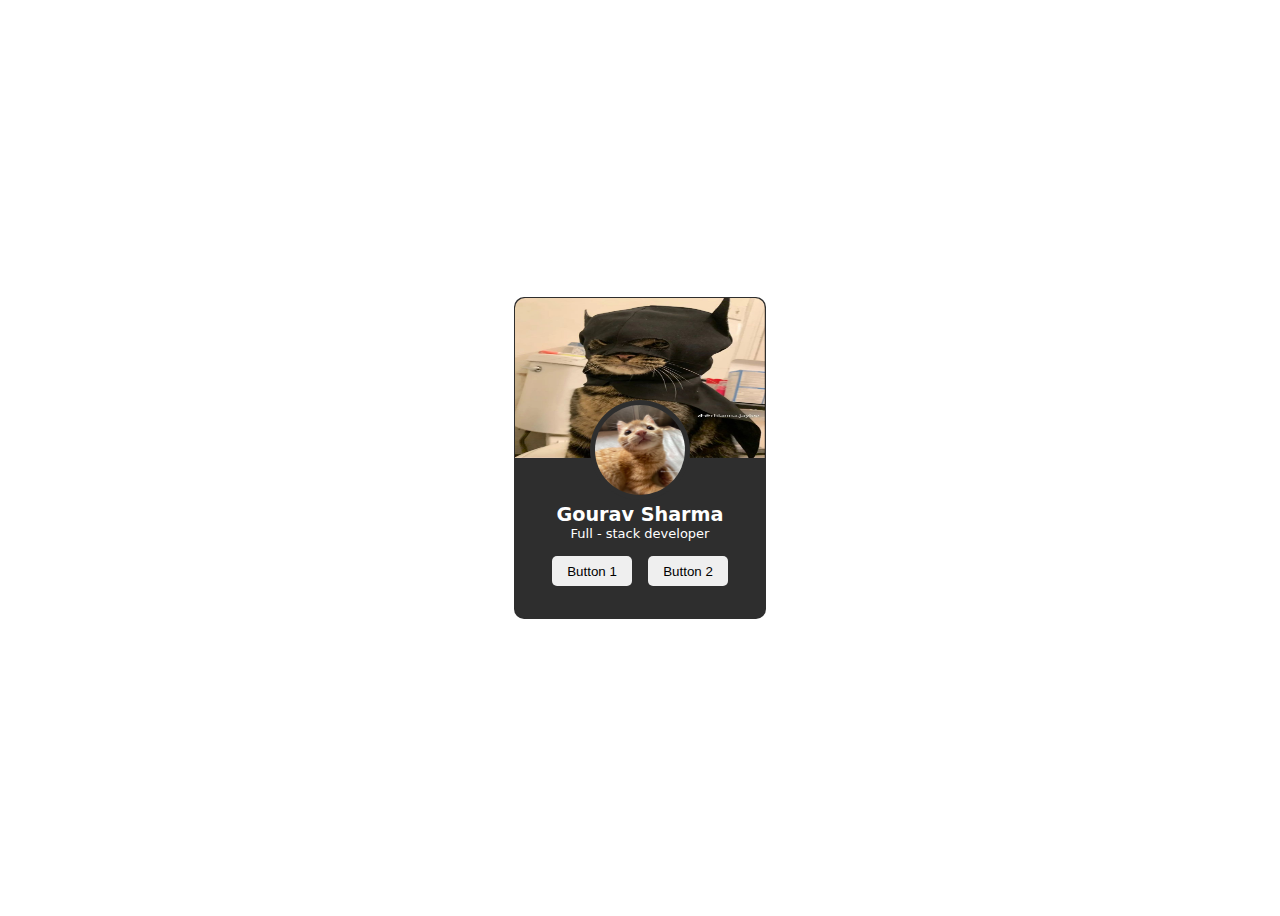
<file: Profile Card/index.html>
<!DOCTYPE html>
<html lang="en">
<head>
    <meta charset="UTF-8">
    <meta name="viewport" content="width=device-width, initial-scale=1.0">
    <title>Document</title>
    <style>
        :root{
            font-family: system-ui, -apple-system, BlinkMacSystemFont, 'Segoe UI', Roboto, Oxygen, Ubuntu, Cantarell, 'Open Sans', 'Helvetica Neue', sans-serif;
        }
        body{
            display: flex;
            justify-content: center;
            align-items: center;
            height:100vh;
        }
        .card{
            width: var(--width);
            height: var(--height);
            border: 1px solid rgba(46, 46, 46, 0.534);
            border-radius: 10px;
            display: flex;
            flex-direction: column;
            align-items: center;
            background-color: var(--bgcolor);
            color: var(--txcolor);
        }
        .card:hover{
            border-color: blue;
            box-shadow: 0px 0px 3px rgb(85, 85, 236);
        }
        .card_img{
            width: 100%;
            height: 50%;
        }
        .card_img img{
            width: 100%;
            height: 100%;
            border-radius: 10px 10px 0px 0px;
        }
        .card_avatar{
            height: 100px;
            width: 100px;
            border-radius: 100%;
            background-color: var(--bgcolor);
            position: absolute;
            top: calc(50% - 50px);
            display: flex;
            justify-content: center;
            align-items: center;
        }
        .card_avatar img{
            height: calc(100% - 10px);
            width : calc(100% - 10px);
            border-radius: 100%;
        }
        .card_title{
            font-weight: 700;
            margin-top: calc(45px);
            font-size:larger;
        }
        .card_subtitle{
            font-size:small;
        }
        .card_button{
            padding: 15px;
            display: flex;
            justify-self: center;
            align-items: center;
            gap: 1rem;
        }
        .card_button button{
            height: 30px;
            width: 80px;
            border: none;
            border-radius: 5px;
        }
        .card_button button:hover{
            background-color: var(--btcolor);
            color: var(--bgcolor);
        }
    </style>
</head>
<body>
    <div class="card" style="
        --width: 250px;
        --height: 320px;
        --bgcolor: rgb(46, 46, 46);
        --txcolor: white;
        --btcolor: white;
        ">
        <div class="card_img"><img src="./img_01.jpg"></div>
        <div class="card_avatar"><img src="./img_02.jpg" ></div>
        <div class="card_title">Gourav Sharma</div>
        <div class="card_subtitle">Full - stack developer</div>
        <div class="card_button">
            <button>Button 1</button>
            <button>Button 2</button>
        </div>
    </div>
</body>
</html>
</file>
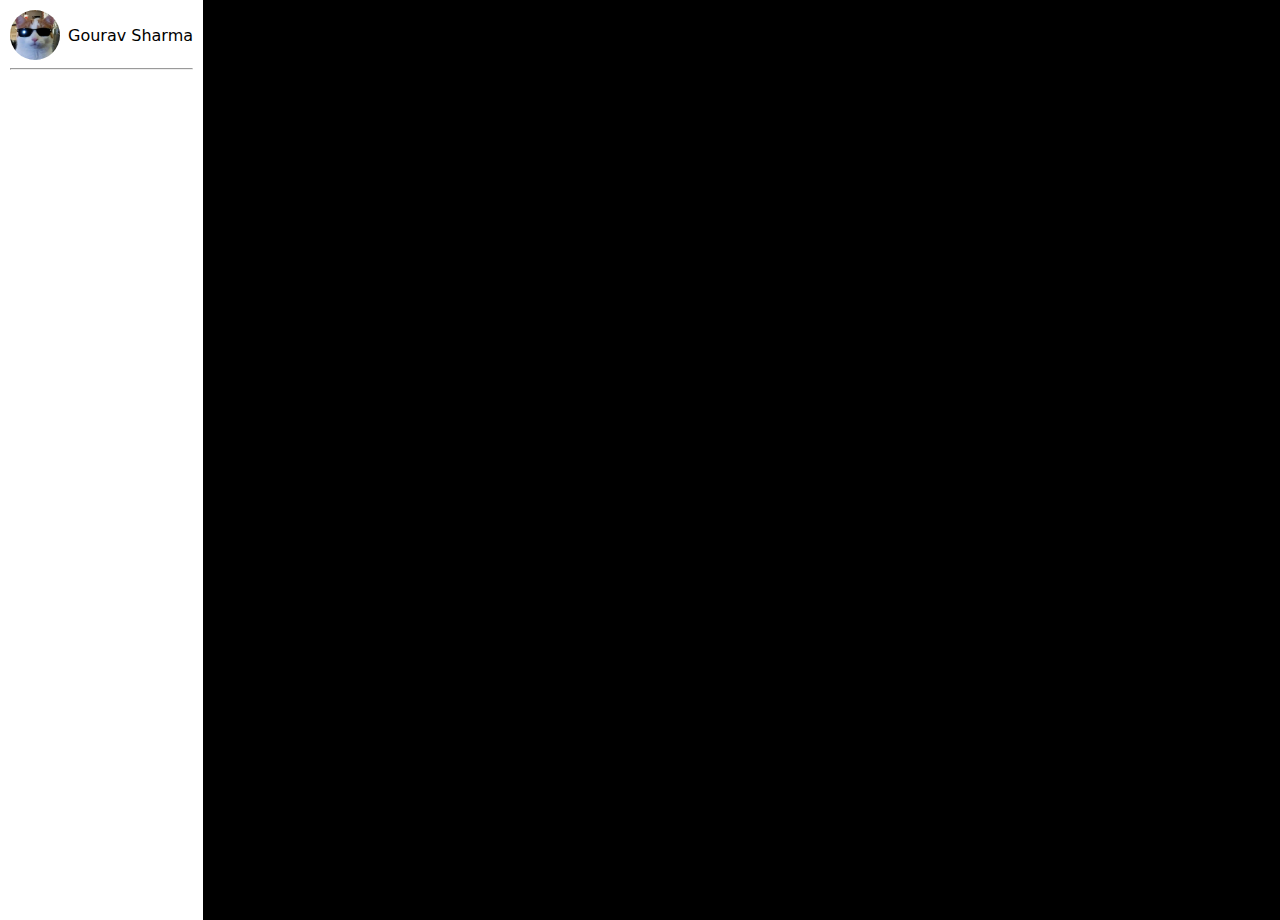
<file: Side-Bar/index.html>
<!DOCTYPE html>
<html lang="en">
<head>
    <meta charset="UTF-8">
    <meta name="viewport" content="width=device-width, initial-scale=1.0"  />
    <meta http-equiv="Content-Security-Policy" content="script-src 'self';"/>
    <link href="./main.css" rel="stylesheet" />
    <style>
        h1{
            background: linear-gradient(93.23deg, #F778BA 2.35%, #79C0FF 76.99%);
            -webkit-text-fill-color: transparent;
            background-clip: text;
            box-sizing: border-box;
            text-align: center!important;
            font-weight: var(--base-text-weight-semibold, 600);
        }
    </style>
    <title>Document</title>
</head>
<body>
    <main class="main">
        <div class="userInfo">
            <img src="./sunglassCat_background.jpg" height="50px" width="50px" />
            <span>Gourav Sharma</span>
        </div>
        <hr>
        
    </main>
</body>
</html>
</file>
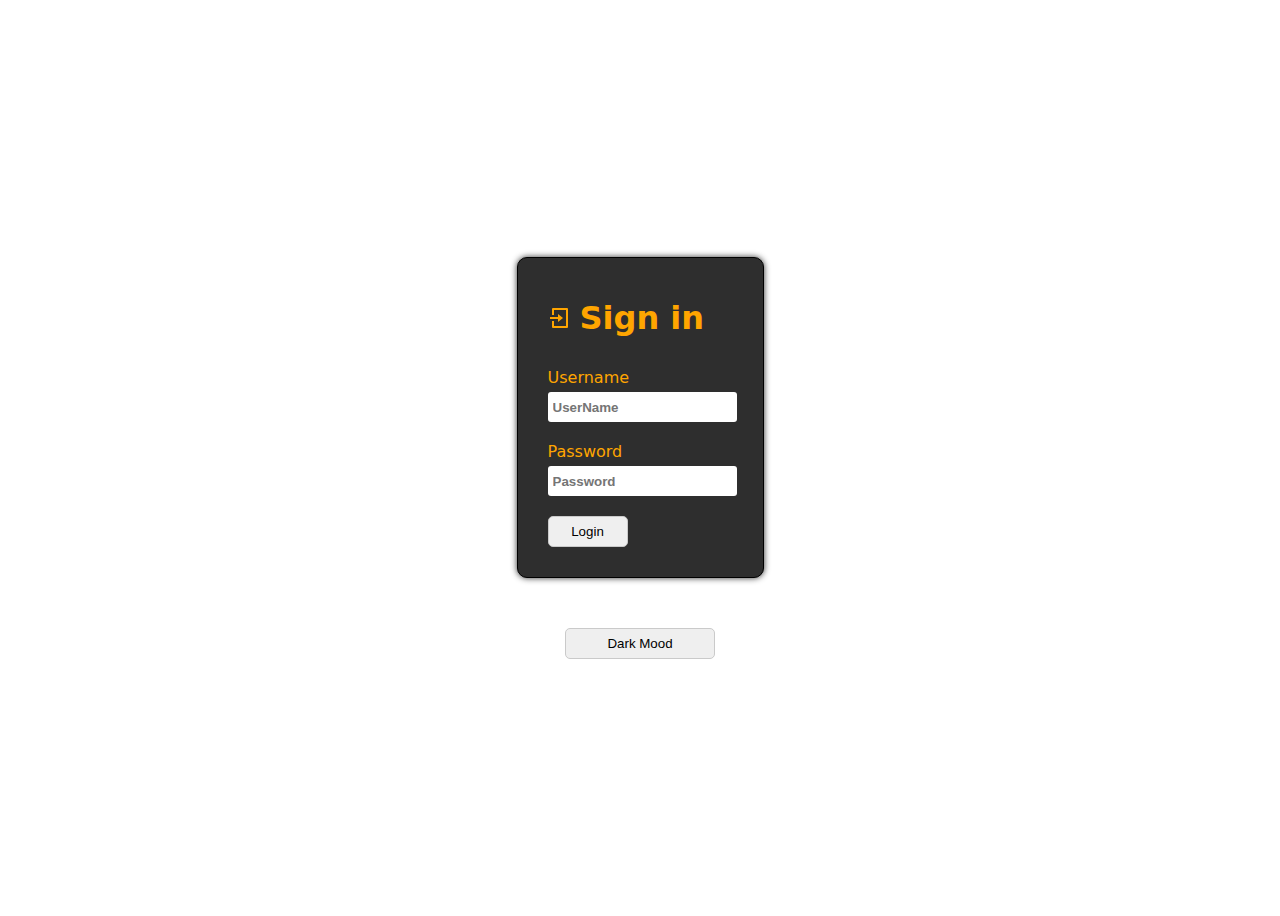
<file: DarkTheme.html>
<!DOCTYPE html>
<html lang="en">
<head>
    <meta charset="UTF-8">
    <meta name="viewport" content="width=device-width, initial-scale=1.0">
    <title>Document</title>

    <style>
        body{
           
font-family: system-ui, -apple-system, BlinkMacSystemFont, 'Segoe UI', Roboto, Oxygen, Ubuntu, Cantarell, 'Open Sans', 'Helvetica Neue', sans-serif
        }
        body{
            display: flex;
            flex-direction: column;
            justify-content: center;
            align-items: center;
            height: 100vh;
        }
        .lightMood{
            --bgColor: rgb(46, 46, 46);
            --txColor: orange;
        }
        .darkMood{
            /* --bgColor: rgb(163, 82, 240);  */
            --bgColor: rgb(174, 0, 255);
            --txColor: white;
        }
        .card{
            border: 1px solid black;
            padding: 20px;
            width: 205px;
            border-radius: 10px;
            background: var(--bgColor);
            color: var(--txColor);
            box-shadow: 0px 0px 6px var(--bgColor);
        }
        .class_header{
            display: flex;
            align-items: center;
            gap:.5rem;
        }
        .class_header{
            margin-left: 10px;
        }
        .field{
            padding:10px;
        }
        .field input{
            height: 20px;
            border-radius: 3px;
            border: none;
            padding: 5px;
            color:rgb(92, 92, 243);
            font-weight: bold;
            margin-top: 5px;
        }
        .button{
            padding: 7px;
            width: 80px;
            border: 1px solid rgb(202, 202, 202);
            border-radius: 5px;
        }
        .button:hover{
            background-color: var(--bgColor);
            color: white;
        }
        
    </style>
</head>
<body class="lightMood">
    <main>
        <form class="card">
            <div class="class_header">
                <svg xmlns="http://www.w3.org/2000/svg" viewBox="0 0 24 24" width="24" height="24">
                    <path fill="none" d="M0 0h24v24H0z"></path>
                    <path fill="currentColor" d="M4 15h2v5h12V4H6v5H4V3a1 1 0 0 1 1-1h14a1 1 0 0 1 1 1v18a1 1 0 0 1-1 1H5a1 1 0 0 1-1-1v-6zm6-4V8l5 4-5 4v-3H2v-2h8z"></path>
                </svg>
                <h1 class="form_heading">Sign in</h1>
            </div>
            <div class="field">
                <label for="username">Username</label>
                <input type="email" name="username" id="username" placeholder="UserName">
            </div>
            <div class="field">
                <label for="password">Password</label>
                <input type="password" name="password" id="password" placeholder="Password">
            </div>
            <div class="field">
               <button class="button">Login</button>
            </div>
        </form>
    </main>
    <button class="button" onclick="dark_mood()" style="width: 150px; margin-top:50px">Dark Mood</button>
    <script>
        function dark_mood(){
            document.querySelector('.lightMood').classList.toggle('darkMood');
            console.log(document.querySelector('.lightMood').classList);
            let a = document.getElementById('check').value;
            console.log(a)

        }

    </script>
</body>
</html>
</file>
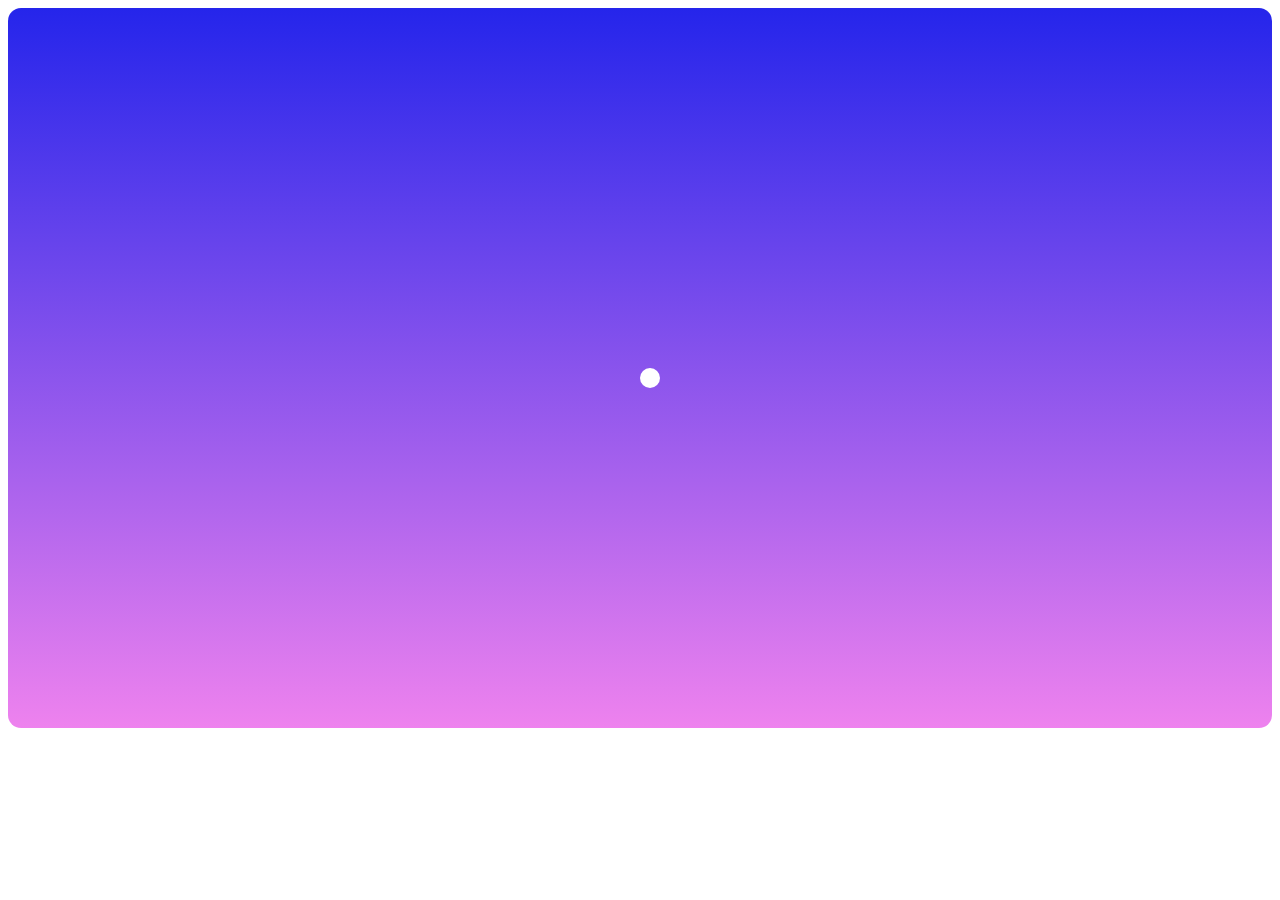
<file: ToolTip.html>
<!DOCTYPE html>
<html lang="en">
    <head>
        <meta charset="UTF-8" />
        <meta name="viewport" content="width=device-width, initial-scale=1.0" /> 
        <meta http-equiv="Content Security Policy" content="default-src 'Self'" />
        <title>Document</title></head>
    <style>
        header{
            min-height: 80vh;
            background: linear-gradient(rgb(37, 37, 235), violet);
            border-radius: 13px;
            font-family: system-ui, -apple-system, BlinkMacSystemFont, 'Segoe UI', Roboto, Oxygen, Ubuntu, Cantarell, 'Open Sans', 'Helvetica Neue', sans-serif;
        }
        .flex{
            display: flex;
            justify-content: center;
            align-items: center;
        }
        .hotspot{
            position: absolute;
            background-color: white;
            height: 20px;
            width: 20px;
            border-radius: 50%;
        }
        .pluse{
            background-color: white;
            position: absolute;
            border-radius: 50%;
            animation: pluse 1s infinite;
        }

        @keyframes pluse {
            0%{
                height: 0;
                width:0;
                opacity: 1;
            }
            50%{
                height: 50px;
                width: 50px;
                opacity: 0.5;
            }
            100%{
                opacity: 0;
            }
        }

        .tooltip{
            position: absolute;
            top: 50px;
            background-color: white;
            border-radius: 10px;
            padding: 10px;
            text-align: center;
            color: black;
            visibility: hidden;
        }
        .hotspot:hover .tooltip{
            visibility: visible;
        }
    </style>
    <body>
        <header class="flex">
            <div class="card">
                <a href="#" class="hotspot flex">
                    <div class="pluse"></div>
                    <div class="tooltip">
                        <h1>Gourav</h1>
                        <hr>
                        <p>Full Stack Developer</p>
                    </div>
                </a>
            </div>
        </header>
    </body>

</html>
</file>
<file: Side-Bar/main.css>
:root{
    font-family: system-ui, -apple-system, BlinkMacSystemFont, 'Segoe UI', Roboto, Oxygen, Ubuntu, Cantarell, 'Open Sans', 'Helvetica Neue', sans-serif;
}
body{
    margin: 0;
    padding: 0;
    background-color: black;
}
.main{
    background-color: white;
    padding: 10px;
    height: 100vh;
    width: max-content;
}
.userInfo{
    display: flex;
    justify-content: center;
    align-items: center;
    gap: .5rem;
}
.userInfo img{
    border-radius: 50%;
}
.userInfo span {
    width: max-content;
}
</file>
